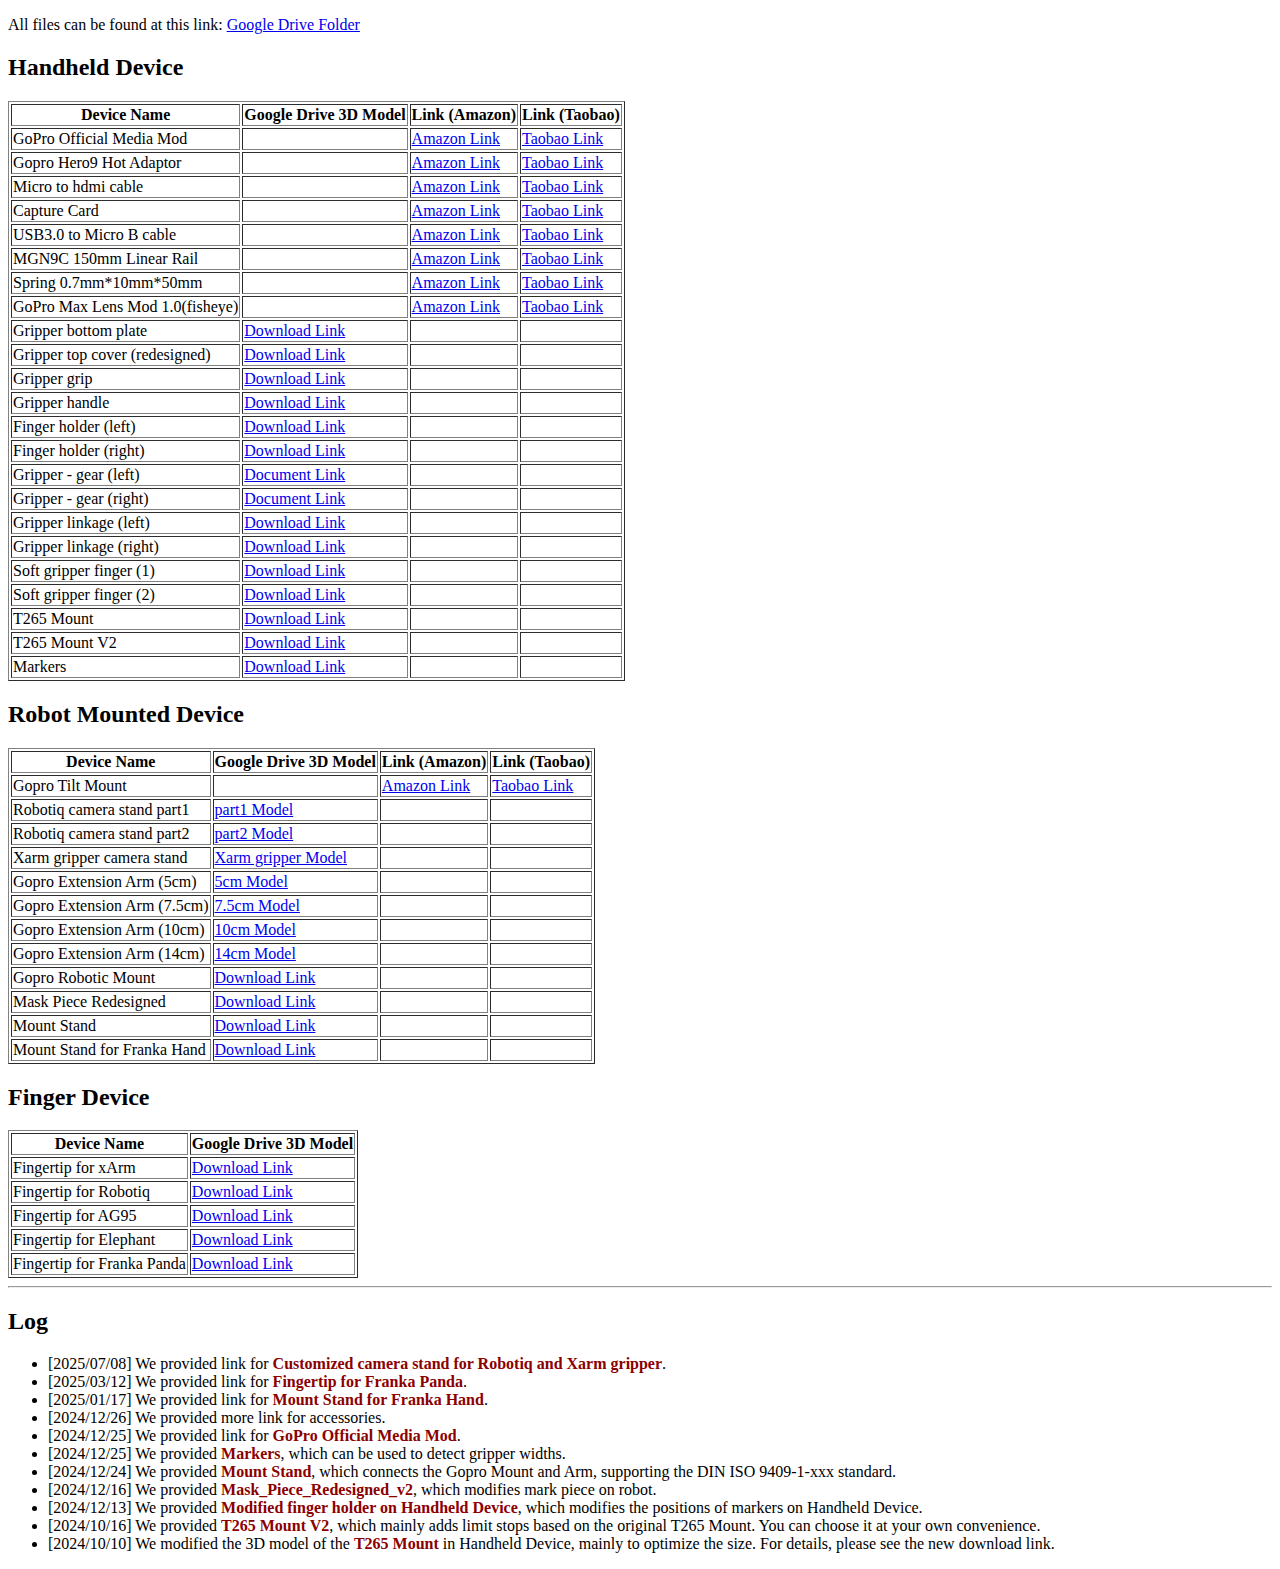
<file: appendix.html>
<!DOCTYPE html>
<html>
<head>
    <title>Device List</title>
    <meta charset="UTF-8">
</head>
<body>

<p>All files can be found at this link: <a href="https://drive.google.com/drive/folders/1puJcQ39atcwAggjXGy1nf1XM8OIV-BBx?usp=drive_link">Google Drive Folder</a></p>

<h2>Handheld Device</h2>
<table border="1">
    <tr>
        <th>Device Name</th>
        <th>Google Drive 3D Model</th>
        <th>Link (Amazon)</th>
        <th>Link (Taobao)</th>
    </tr>
    <tr>
        <td>GoPro Official Media Mod</td>
        <td></td>
        <td><a href="https://www.amazon.sg/GoPro-Official-Media-Modular-ADFMD-001/dp/B08WC6JZ14/ref=sr_1_4?crid=27DWJQBHAABVR&dib=eyJ2IjoiMSJ9.[base64].rWgLssnUeusuVaI5WE5ONaeb63bB7Rdn6QR1rBkm1oE&dib_tag=se&keywords=media%2Bmod%2Bgopro&qid=1735198017&sprefix=media%2Bmod%2Bgopro%2Caps%2C470&sr=8-4&th=1">Amazon Link</a></td>
        <td><a href="https://item.taobao.com/item.htm?abbucket=14&id=617788495597&ns=1&spm=a21n57.1.item.6.2f11523cDUfPUy">Taobao Link</a></td>
    </tr>
    <tr>
        <td>Gopro Hero9 Hot Adaptor</td>
        <td></td>
        <td><a href="https://www.amazon.sg/NICEYRIG-Adapter-Action-Applicable-Monopod/dp/B08ZJ2RCLF">Amazon Link</a></td>
        <td><a href="http://e.tb.cn/h.gHjuuA6qS8e59bg?tk=C1OT38F1iK4">Taobao Link</a></td>
    </tr>
    <tr>
        <td>Micro to hdmi cable</td>
        <td></td>
        <td><a href="https://www.amazon.sg/UGREEN-Adapter-Braided-Support-Compatible/dp/B08P5QSG5M/ref=sr_1_4_sspa?dib=eyJ2IjoiMSJ9.[base64].FsGqZVsgzp7zmeacXaPpSTOWLX8Yiy-w00WvGiUFm38&dib_tag=se&keywords=Micro%2Bto%2Bhdmi%2Bcable&qid=1735199111&sr=8-4-spons&sp_csd=d2lkZ2V0TmFtZT1zcF9hdGY&th=1">Amazon Link</a></td>
        <td><a href="http://e.tb.cn/h.TUXGvuB4v25mOz4?tk=EsDw3CbUKSP">Taobao Link</a></td>
    </tr>
    <tr>
        <td>Capture Card</td>
        <td></td>
        <td><a href="https://www.amazon.sg/Elgato-HD60-1080p60-ultra-low-latency/dp/B09V1KJ3J4/ref=sr_1_9?crid=13DNDH7CEY5XD&dib=eyJ2IjoiMSJ9.[base64].vMIBuAhjXoZcnx9de2_9LFnRlKbL0OJcRR9YXpnlAFk&dib_tag=se&keywords=Capture%2BCard&qid=1735199299&sprefix=capture%2Bcard%2Caps%2C905&sr=8-9&th=1">Amazon Link</a></td>
        <td><a href="http://e.tb.cn/h.gxfjlKYLHl1aNHX?tk=cit43n9NUxj">Taobao Link</a></td>
    </tr>
    <tr>
        <td>USB3.0 to Micro B cable</td>
        <td></td>
        <td><a href="https://www.amazon.sg/UGREEN-Charging-Compatible-Passport-Elements/dp/B00P0C4M3Y/ref=sr_1_3?crid=26QPMMS85KFQJ&dib=eyJ2IjoiMSJ9.[base64].l0TF5erEUzhORkkrOo2FR5ZjbDww25mPXOU_gmhKCUg&dib_tag=se&keywords=USB3.0+to+Micro+B+cable&qid=1735199387&sprefix=capture+card%2Caps%2C1130&sr=8-3">Amazon Link</a></td>
        <td><a href="https://item.taobao.com/item.htm?abbucket=9&id=751933470886&ns=1&pisk=[base64]..&priceTId=2147820e17351995563972652e291d&skuId=5353101526163&spm=a21n57.1.hoverItem.3&utparam=%7B%22aplus_abtest%22%3A%222e74a367bc7863abd945bc40413d52e1%22%7D&xxc=taobaoSearch">Taobao Link</a></td>
    </tr>
    <tr>
        <td>MGN9C 150mm Linear Rail</td>
        <td></td>
        <td><a href="https://www.amazon.com/ReliaBot-Linear-Carriage-Printer-Machine/dp/B09SD9N2Q5/ref=sr_1_5?crid=146KWHXHTOK8M&dib=eyJ2IjoiMSJ9.[base64].i3i7Y9rT1MoOwYCwEcAcp3IWDZtef7OPBn_ttRquGpI&dib_tag=se&keywords=reliabot%2Blinear%2Brail&qid=1705618579&sprefix=reliabot%2Blinear%2Brail%2Caps%2C118&sr=8-5&th=1">Amazon Link</a></td>
        <td><a href="https://item.taobao.com/item.htm?_u=b2p28k7n5f0a&id=570924265589&spm=a1z09.2.0.0.20222e8dyVKeaQ&sku_properties=122276018%3A20213">Taobao Link</a></td>
    </tr>
    <tr>
        <td>Spring 0.7mm*10mm*50mm</td>
        <td></td>
        <td><a href="https://www.amazon.com/gp/product/B09136RL45/ref=ppx_yo_dt_b_search_asin_title?ie=UTF8&th=1">Amazon Link</a></td>
        <td><a href="https://item.taobao.com/item.htm?_u=b2p28k7n4360&id=524072622923&spm=a1z09.2.0.0.20222e8dyVKeaQ">Taobao Link</a></td>
    </tr>
    <tr>
        <td>GoPro Max Lens Mod 1.0(fisheye)</td>
        <td></td>
        <td><a href="https://www.amazon.com/GoPro-Max-Lens-HERO9-Black/dp/B08QCBP1S6/ref=sr_1_1?crid=1OPCVCF8W44EI&dib=eyJ2IjoiMSJ9.[base64].CRFAnrHTWb57QUOT8ofwxUggfZs0F8cCImDBg5Ma5xw&dib_tag=se&keywords=gopro%2Bmax%2Blens%2Bmod&qid=1705619149&sprefix=%2Caps%2C136&sr=8-1&ufe=app_do%3Aamzn1.fos.18ed3cb5-28d5-4975-8bc7-93deae8f9840&th=1">Amazon Link</a></td>
        <td><a href="https://item.taobao.com/item.htm?abbucket=10&id=645032073117&ns=1&pisk=[base64]&priceTId=2150416f17343557644571851e0525&spm=a21n57.1.item.98.74f4523c1T7uZv&utparam=%7B%22aplus_abtest%22%3A%22863942c43d9f23d561c884d74ac17250%22%7D&xxc=taobaoSearch&skuId=5486134998821">Taobao Link</a></td>
    </tr>
    <tr>
        <td>Gripper bottom plate</td>
        <td><a href="https://drive.google.com/file/d/1Pwz9hfXOd-SsjnWbYskusoWeYxeRpVnM/view?usp=drive_link">Download Link</a></td>
        <td></td>
        <td></td>
    </tr>
    <tr>
        <td>Gripper top cover (redesigned)</td>
        <td><a href="https://drive.google.com/file/d/1I3rWegCsKVTpRRqgNHIaHz9mulDgT7bF/view?usp=drive_link">Download Link</a></td>
        <td></td>
        <td></td>
    </tr>
    <tr>
        <td>Gripper grip</td>
        <td><a href="https://drive.google.com/file/d/1jnGtIeonDHH1azMgGanUGKkcWiq1nLMR/view?usp=drive_link">Download Link</a></td>
        <td></td>
        <td></td>
    </tr>
    <tr>
        <td>Gripper handle</td>
        <td><a href="https://drive.google.com/file/d/1ua6Bggxtpg5UFV6PFm_PFeJNQuCfXpYm/view?usp=drive_link">Download Link</a></td>
        <td></td>
        <td></td>
    </tr>
    <tr>
        <td>Finger holder (left)</td>
        <td><a href="https://drive.google.com/file/d/1GQnIX-ifGombWpN5S-1QD77umjGvoXpw/view?usp=drive_link">Download Link</a></td>
        <td></td>
        <td></td>
    </tr>
    <tr>
        <td>Finger holder (right)</td>
        <td><a href="https://drive.google.com/file/d/1m71BhDZcLDbw78LRVuDB1pgnPzn-sPUH/view?usp=drive_link">Download Link</a></td>
        <td></td>
        <td></td>
    </tr>
    <tr>
        <td>Gripper - gear (left)</td>
        <td><a href="https://drive.google.com/file/d/19pkYaAOk_Bvh_wF_Tw2BDhKNJ-Ub82GD/view?usp=drive_link">Document Link</a></td>
        <td></td>
        <td></td>
    </tr>
    <tr>
        <td>Gripper - gear (right)</td>
        <td><a href="https://drive.google.com/file/d/1PRu5BUaI0kTnPuThdFy4KCjGtwwTAOPB/view?usp=drive_link">Document Link</a></td>
        <td></td>
        <td></td>
    </tr>
    <tr>
        <td>Gripper linkage (left)</td>
        <td><a href="https://drive.google.com/file/d/1qKw2cCMWcFLi-hWtbN1qOwUV8XKl2s2F/view?usp=drive_link">Download Link</a></td>
        <td></td>
        <td></td>
    </tr>
    <tr>
        <td>Gripper linkage (right)</td>
        <td><a href="https://drive.google.com/file/d/1_vO6an-GyXLgplN1rEmrh6NO_rI2ZT8o/view?usp=drive_link">Download Link</a></td>
        <td></td>
        <td></td>
    </tr>
    <tr>
        <td>Soft gripper finger (1)</td>
        <td><a href="https://drive.google.com/file/d/1UkdiQg-IKoWLUSfIsyC8R-JAkCDqN0it/view?usp=drive_link">Download Link</a></td>
        <td></td>
        <td></td>
    </tr>
    <tr>
        <td>Soft gripper finger (2)</td>
        <td><a href="https://drive.google.com/file/d/12nBam0ZlLM3t-K5PLpWd5BrZmwcH1TNS/view?usp=drive_link">Download Link</a></td>
        <td></td>
        <td></td>
    </tr>
    <tr>
        <td>T265 Mount</td>
        <td><a href="https://drive.google.com/file/d/1ntXTOxU6KbD48_x4vxvExIkSOd4qAbLM/view?usp=drive_link">Download Link</a></td>
        <td></td>
        <td></td>
    </tr>
    <tr>
        <td>T265 Mount V2</td>
        <td><a href="https://drive.google.com/file/d/1_XOqXdYx--KOUCjkRI4ubGNVTrKC8_7T/view?usp=drive_link">Download Link</a></td>
        <td></td>
        <td></td>
    </tr>
    <tr>
        <td>Markers</td>
        <td><a href="https://drive.google.com/file/d/1mi3dfh_kN559bwykRgol0a7hC730_6wT/view?usp=drive_link">Download Link</a></td>
        <td></td>
        <td></td>
    </tr>
</table>

<h2>Robot Mounted Device</h2>
<table border="1">
    <tr>
        <th>Device Name</th>
        <th>Google Drive 3D Model</th>
        <th>Link (Amazon)</th>
        <th>Link (Taobao)</th>
    </tr>
    <tr>
        <td>Gopro Tilt Mount</td>
        <td></td>
        <td><a href="https://www.amazon.de/Dymoece-Fahrrad-Halterung-Adapter-Fahrradhalterung/dp/B0832BT72B">Amazon Link</a></td>
        <td><a href="http://e.tb.cn/h.gsSL4uJwxbaZXFF?tk=VOiH38FYa1P">Taobao Link</a></td>
    </tr>
    <tr>
        <td>Robotiq camera stand part1</td>
        <td><a href="https://drive.google.com/file/d/1mIAzRuUtqzu8Jln-v_nu4XEnDYLnACwI/view?usp=drive_link">part1 Model</a></td>
        <td></td>
        <td></td>
    </tr>
    <tr>
        <td>Robotiq camera stand part2</td>
        <td><a href="https://drive.google.com/file/d/1XLBq1laHhvplco59v08vDFUqQcNOobSI/view?usp=drive_link">part2 Model</a></td>
        <td></td>
        <td></td>
    </tr>
    <tr>
        <td>Xarm gripper camera stand</td>
        <td><a href="https://drive.google.com/file/d/1Ht1OGKavxJoRJycCzmb1rUSBLBw1aHti/view?usp=drive_link">Xarm gripper Model</a></td>
        <td></td>
        <td></td>
    </tr>
    <tr>
        <td>Gopro Extension Arm (5cm)</td>
        <td><a href="https://drive.google.com/file/d/1qd8NSJZ0yT1hYtwOnDwhKD67eJ0cfZum/view?usp=drive_link">5cm Model</a></td>
        <td></td>
        <td></td>
    </tr>
    <tr>
        <td>Gopro Extension Arm (7.5cm)</td>
        <td><a href="https://drive.google.com/file/d/13zztu83LEFnxhpaOyjcxHhvALQqq8Ed_/view?usp=drive_link">7.5cm Model</a></td>
        <td></td>
        <td></td>
    </tr>
    <tr>
        <td>Gopro Extension Arm (10cm)</td>
        <td><a href="https://drive.google.com/file/d/1wI6R8FaqM-392oURNFQ9R-35nzIcMK1x/view?usp=drive_link">10cm Model</a></td>
        <td></td>
        <td></td>
    </tr>
    <tr>
        <td>Gopro Extension Arm (14cm)</td>
        <td><a href="https://drive.google.com/file/d/1NoN0DAhGYdNz2r8BpMRPjVvOmv3CKWH7/view?usp=drive_link">14cm Model</a></td>
        <td></td>
        <td></td>
    </tr>
    <tr>
        <td>Gopro Robotic Mount</td>
        <td><a href="https://drive.google.com/file/d/1SDFShICiEUmWfPWByn1u2UA0q3cbyQQ1/view?usp=drive_link">Download Link</a></td>
        <td></td>
        <td></td>
    </tr>
    <tr>
        <td>Mask Piece Redesigned</td>
        <td><a href="https://drive.google.com/file/d/1SCk_amIRPkUauyyrPnxis4gDg4GocWVY/view?usp=drive_link">Download Link</a></td>
        <td></td>
        <td></td>
    </tr>
    <tr>
        <td>Mount Stand</td>
        <td><a href="https://drive.google.com/file/d/1voYlhh89BeZIxMt_WDJmlLg9XbeGFRIV/view?usp=drive_link">Download Link</a></td>
        <td></td>
        <td></td>
    </tr>
    <tr>
        <td>Mount Stand for Franka Hand</td>
        <td><a href="https://drive.google.com/file/d/1X_TxonkR0K_15DFkelnR8VDoaSSPWXHi/view?usp=sharing">Download Link</a></td>
        <td></td>
        <td></td>
    </tr>
</table>

<h2>Finger Device</h2>
<table border="1">
    <tr>
        <th>Device Name</th>
        <th>Google Drive 3D Model</th>
    </tr>
    <tr>
        <td>Fingertip for xArm</td>
        <td><a href="https://drive.google.com/file/d/1NXt-ESBZOe8BdaOCwVhYD7ojJgyMmt0x/view?usp=drive_link">Download Link</a></td>
    </tr>
    <tr>
        <td>Fingertip for Robotiq</td>
        <td><a href="https://drive.google.com/file/d/1fttyzunEM_aQzOlATLIF5gbo3oN2KMX8/view?usp=drive_link">Download Link</a></td>
    </tr>
    <tr>
        <td>Fingertip for AG95</td>
        <td><a href="https://drive.google.com/file/d/15JDeMNlOzofGsAnNOFOYh0kc7UtuFqiP/view?usp=drive_link">Download Link</a></td>
    </tr>
    <tr>
        <td>Fingertip for Elephant</td>
        <td><a href="https://drive.google.com/file/d/1zJg9rum1oY8kR2Torll6Mf7Y-ENLQdXh/view?usp=drive_link">Download Link</a></td>
    </tr>
    <tr>
        <td>Fingertip for Franka Panda</td>
        <td><a href="https://drive.google.com/file/d/178Aa-fNxA_lH9YF0JVUvjZxbhKleyBOn/view?usp=sharing">Download Link</a></td>
    </tr>
</table>

<hr>

<h2>Log</h2>
<ul>
    <li>[2025/07/08] We provided link for <span style="font-weight:bold; color:#8B0000;">Customized camera stand for Robotiq and Xarm gripper</span>.</li>
    <li>[2025/03/12] We provided link for <span style="font-weight:bold; color:#8B0000;">Fingertip for Franka Panda</span>.</li>
    <li>[2025/01/17] We provided link for <span style="font-weight:bold; color:#8B0000;">Mount Stand for Franka Hand</span>.</li>
    <li>[2024/12/26] We provided more link for accessories.</li>
    <li>[2024/12/25] We provided link for <span style="font-weight:bold; color:#8B0000;">GoPro Official Media Mod</span>.</li>
    <li>[2024/12/25] We provided <span style="font-weight:bold; color:#8B0000;">Markers</span>, which can be used to detect gripper widths.</li>
    <li>[2024/12/24] We provided <span style="font-weight:bold; color:#8B0000;">Mount Stand</span>, which connects the Gopro Mount and Arm, supporting the DIN ISO 9409-1-xxx standard.</li>
    <li>[2024/12/16] We provided <span style="font-weight:bold; color:#8B0000;">Mask_Piece_Redesigned_v2</span>, which modifies mark piece on robot.</li>
    <li>[2024/12/13] We provided <span style="font-weight:bold; color:#8B0000;">Modified finger holder on Handheld Device</span>, which modifies the positions of markers on Handheld Device.</li>
    <li>[2024/10/16] We provided <span style="font-weight:bold; color:#8B0000;">T265 Mount V2</span>, which mainly adds limit stops based on the original T265 Mount. You can choose it at your own convenience.</li>
    <li>[2024/10/10] We modified the 3D model of the <span style="font-weight:bold; color:#8B0000;">T265 Mount</span> in Handheld Device, mainly to optimize the size. For details, please see the new download link. </li>
</ul>

</body>
</html>
</file>
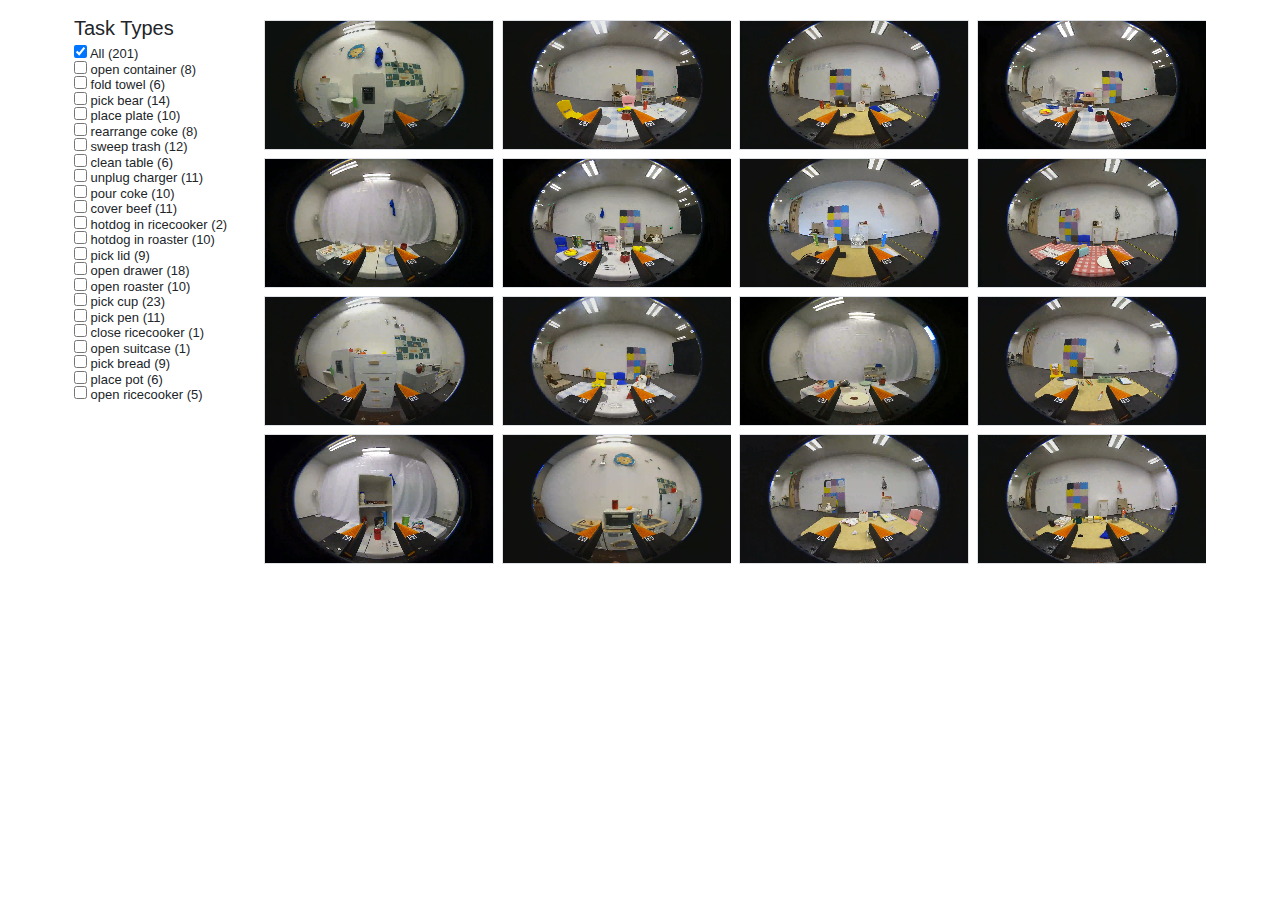
<file: visualizer.html>
<!DOCTYPE html>
<html lang="en">

<head>
  <meta charset="UTF-8">
  <meta name="viewport" content="width=device-width, initial-scale=1.0">
  <title>FastUMI Dataset Visualizer</title>
  <link rel="stylesheet" href="https://stackpath.bootstrapcdn.com/bootstrap/4.3.1/css/bootstrap.min.css">
  <style>
    #page-overlay {
      position: fixed;
      top: 0;
      left: 0;
      width: 100%;
      height: 100%;
      background-color: rgba(0, 0, 0, 0.5);
      /* Semi-transparent black */
      z-index: 9999;
      /* Ensure it's on top */
    }

    .checkbox-container {
      font-size: small;
      margin-bottom: -0.75rem;
    }

    @media (min-width: 768px) {
      #video-grid {
        overflow-y: scroll;
        /* Always show the vertical scrollbar */
        max-height: 90vh;
      }
    }

    .video-overlay {
      position: absolute;
      top: 0;
      left: 0;
      width: 100%;
      height: 100%;
      background-color: rgba(0, 0, 0, 0.65);
      opacity: 0;
      transition: opacity 0.3s ease;
      color: white;
      /* White text */
      display: flex;
      justify-content: center;
      text-align: center;
      align-items: center;
      font-size: 0.75rem;
    }

    .video-overlay:hover {
      opacity: 1;
    }
  </style>
</head>

<body>
  <div id="page-overlay"></div>

  <div class="container mt-3">
    <div class="row">
      <!-- <h1 class="d-md-block d-none">FastUMI Dataset Visualizer</h1>
      <h3 class="d-block d-md-none">FastUMI Dataset Visualizer</h3> -->
    </div>

    <div class="row">
      <div class="col-md-2 px-1 col-12">       

        <div class="mb-2" id="task-checkbox-group">
          <h5 class="mb-1">Task Types</h5>

          <div class="checkbox-container">
            <label for="task-all-checkbox">
              <input type="checkbox" id="task-all-checkbox" checked>
              All (<span id="task-all-count">0</span>)
            </label>
          </div>

          <div class="checkbox-container">
            <label for="task-1">
              <input type="checkbox" class="task-checkbox" id="task-1">
              open container (<span id="task-1-count">0</span>)
            </label>
          </div>

          <div class="checkbox-container">
            <label for="task-2">
              <input type="checkbox" class="task-checkbox" id="task-2">
              fold towel (<span id="task-2-count">0</span>)
            </label>
          </div>

          <div class="checkbox-container">
            <label for="task-3">
              <input type="checkbox" class="task-checkbox" id="task-3">
              pick bear (<span id="task-3-count">0</span>)
            </label>
          </div>

          <div class="checkbox-container">
            <label for="task-4">
              <input type="checkbox" class="task-checkbox" id="task-4">
              place plate (<span id="task-4-count">0</span>)
            </label>
          </div>

          <div class="checkbox-container">
            <label for="task-5">
              <input type="checkbox" class="task-checkbox" id="task-5">
              rearrange coke (<span id="task-5-count">0</span>)
            </label>
          </div>

          <div class="checkbox-container">
            <label for="task-6">
              <input type="checkbox" class="task-checkbox" id="task-6">
              sweep trash (<span id="task-6-count">0</span>)
            </label>
          </div>

          <div class="checkbox-container">
            <label for="task-7">
              <input type="checkbox" class="task-checkbox" id="task-7">
              clean table (<span id="task-7-count">0</span>)
            </label>
          </div>

          <div class="checkbox-container">
            <label for="task-8">
              <input type="checkbox" class="task-checkbox" id="task-8">
              unplug charger (<span id="task-8-count">0</span>)
            </label>
          </div>

          <div class="checkbox-container">
            <label for="task-9">
              <input type="checkbox" class="task-checkbox" id="task-9">
              pour coke (<span id="task-9-count">0</span>)
            </label>
          </div>

          <div class="checkbox-container">
            <label for="task-10">
              <input type="checkbox" class="task-checkbox" id="task-10">
              cover beef (<span id="task-10-count">0</span>)
            </label>
          </div>

          <div class="checkbox-container">
            <label for="task-11">
              <input type="checkbox" class="task-checkbox" id="task-11">
              hotdog in ricecooker (<span id="task-11-count">0</span>)
            </label>
          </div>

          <div class="checkbox-container">
            <label for="task-12">
              <input type="checkbox" class="task-checkbox" id="task-12">
              hotdog in roaster (<span id="task-12-count">0</span>)
            </label>
          </div>

          <div class="checkbox-container">
            <label for="task-13">
              <input type="checkbox" class="task-checkbox" id="task-13">
              pick lid (<span id="task-13-count">0</span>)
            </label>
          </div>

          <div class="checkbox-container">
            <label for="task-14">
              <input type="checkbox" class="task-checkbox" id="task-14">
              open drawer (<span id="task-14-count">0</span>)
            </label>
          </div>

          <div class="checkbox-container">
            <label for="task-15">
              <input type="checkbox" class="task-checkbox" id="task-15">
              open roaster (<span id="task-15-count">0</span>)
            </label>
          </div>

          <div class="checkbox-container">
            <label for="task-16">
              <input type="checkbox" class="task-checkbox" id="task-16">
              pick cup (<span id="task-16-count">0</span>)
            </label>
          </div>

          <div class="checkbox-container">
            <label for="task-17">
              <input type="checkbox" class="task-checkbox" id="task-17">
              pick pen (<span id="task-17-count">0</span>)
            </label>
          </div>

          <div class="checkbox-container">
            <label for="task-18">
              <input type="checkbox" class="task-checkbox" id="task-18">
              close ricecooker (<span id="task-18-count">0</span>)
            </label>
          </div>

          <div class="checkbox-container">
            <label for="task-19">
              <input type="checkbox" class="task-checkbox" id="task-19">
              open suitcase (<span id="task-19-count">0</span>)
            </label>
          </div>

          <div class="checkbox-container">
            <label for="task-20">
              <input type="checkbox" class="task-checkbox" id="task-20">
              pick bread (<span id="task-20-count">0</span>)
            </label>
          </div>

          <div class="checkbox-container">
            <label for="task-21">
              <input type="checkbox" class="task-checkbox" id="task-21">
              place pot (<span id="task-21-count">0</span>)
            </label>
          </div>

          <div class="checkbox-container">
            <label for="task-22">
              <input type="checkbox" class="task-checkbox" id="task-22">
              open ricecooker (<span id="task-22-count">0</span>)
            </label>
          </div>
        </div>

      </div>

      <div class="col" id="video-grid">
        <div class="row">
          <div class="col-md-3 p-1 d-flex">
            <video class="border" autoplay loop muted playsinline width="100%" type="video/mp4"></video>
            <div class="video-overlay p-3"><span></span></div>
          </div>

          <div class="col-md-3 p-1 d-flex">
            <video class="border" autoplay loop muted playsinline width="100%" type="video/mp4"></video>
            <div class="video-overlay p-3"><span></span></div>
          </div>

          <div class="col-md-3 p-1 d-flex">
            <video class="border" autoplay loop muted playsinline width="100%" type="video/mp4"></video>
            <div class="video-overlay p-3"><span></span></div>
          </div>

          <div class="col-md-3 p-1 d-flex">
            <video class="border" autoplay loop muted playsinline width="100%" type="video/mp4"></video>
            <div class="video-overlay p-3"><span></span></div>
          </div>

          <div class="col-md-3 p-1 d-flex">
            <video class="border" autoplay loop muted playsinline width="100%" type="video/mp4"></video>
            <div class="video-overlay p-3"><span></span></div>
          </div>

          <div class="col-md-3 p-1 d-flex">
            <video class="border" autoplay loop muted playsinline width="100%" type="video/mp4"></video>
            <div class="video-overlay p-3"><span></span></div>
          </div>

          <div class="col-md-3 p-1 d-flex">
            <video class="border" autoplay loop muted playsinline width="100%" type="video/mp4"></video>
            <div class="video-overlay p-3"><span></span></div>
          </div>

          <div class="col-md-3 p-1 d-flex">
            <video class="border" autoplay loop muted playsinline width="100%" type="video/mp4"></video>
            <div class="video-overlay p-3"><span></span></div>
          </div>

          <div class="col-md-3 p-1 d-flex">
            <video class="border" autoplay loop muted playsinline width="100%" type="video/mp4"></video>
            <div class="video-overlay p-3"><span></span></div>
          </div>

          <div class="col-md-3 p-1 d-flex">
            <video class="border" autoplay loop muted playsinline width="100%" type="video/mp4"></video>
            <div class="video-overlay p-3"><span></span></div>
          </div>

          <div class="col-md-3 p-1 d-flex">
            <video class="border" autoplay loop muted playsinline width="100%" type="video/mp4"></video>
            <div class="video-overlay p-3"><span></span></div>
          </div>

          <div class="col-md-3 p-1 d-flex">
            <video class="border" autoplay loop muted playsinline width="100%" type="video/mp4"></video>
            <div class="video-overlay p-3"><span></span></div>
          </div>

          <div class="col-md-3 p-1 d-flex">
            <video class="border" autoplay loop muted playsinline width="100%" type="video/mp4"></video>
            <div class="video-overlay p-3"><span></span></div>
          </div>

          <div class="col-md-3 p-1 d-flex">
            <video class="border" autoplay loop muted playsinline width="100%" type="video/mp4"></video>
            <div class="video-overlay p-3"><span></span></div>
          </div>

          <div class="col-md-3 p-1 d-flex">
            <video class="border" autoplay loop muted playsinline width="100%" type="video/mp4"></video>
            <div class="video-overlay p-3"><span></span></div>
          </div>

          <div class="col-md-3 p-1 d-flex">
            <video class="border" autoplay loop muted playsinline width="100%" type="video/mp4"></video>
            <div class="video-overlay p-3"><span></span></div>
          </div>
        </div>
      </div>
    </div>
  </div>

  <script>
    // Video metadata
    const videos = [
    JSON.parse('{"src": "videos/dataset/pour_coke/compressed_temp_video_16.mp4", "task_id": "task-9"}'),
    JSON.parse('{"src": "videos/dataset/pour_coke/compressed_temp_video_6.mp4", "task_id": "task-9"}'),
    JSON.parse('{"src": "videos/dataset/pour_coke/compressed_temp_video_44.mp4", "task_id": "task-9"}'),
    JSON.parse('{"src": "videos/dataset/pour_coke/compressed_temp_video_10.mp4", "task_id": "task-9"}'),
    JSON.parse('{"src": "videos/dataset/pour_coke/compressed_temp_video_35.mp4", "task_id": "task-9"}'),
    JSON.parse('{"src": "videos/dataset/pour_coke/compressed_temp_video_17.mp4", "task_id": "task-9"}'),
    JSON.parse('{"src": "videos/dataset/pour_coke/compressed_temp_video_27.mp4", "task_id": "task-9"}'),
    JSON.parse('{"src": "videos/dataset/pour_coke/compressed_temp_video_34.mp4", "task_id": "task-9"}'),
    JSON.parse('{"src": "videos/dataset/pour_coke/compressed_temp_video_39.mp4", "task_id": "task-9"}'),
    JSON.parse('{"src": "videos/dataset/pour_coke/compressed_temp_video_42.mp4", "task_id": "task-9"}'),
    JSON.parse('{"src": "videos/dataset/place_plate/compressed_temp_video_24.mp4", "task_id": "task-4"}'),
    JSON.parse('{"src": "videos/dataset/place_plate/compressed_temp_video_31.mp4", "task_id": "task-4"}'),
    JSON.parse('{"src": "videos/dataset/place_plate/compressed_temp_video_45.mp4", "task_id": "task-4"}'),
    JSON.parse('{"src": "videos/dataset/place_plate/compressed_temp_video_6.mp4", "task_id": "task-4"}'),
    JSON.parse('{"src": "videos/dataset/place_plate/compressed_temp_video_25.mp4", "task_id": "task-4"}'),
    JSON.parse('{"src": "videos/dataset/place_plate/compressed_temp_video_18.mp4", "task_id": "task-4"}'),
    JSON.parse('{"src": "videos/dataset/place_plate/compressed_temp_video_41.mp4", "task_id": "task-4"}'),
    JSON.parse('{"src": "videos/dataset/place_plate/compressed_temp_video_17.mp4", "task_id": "task-4"}'),
    JSON.parse('{"src": "videos/dataset/place_plate/compressed_temp_video_48.mp4", "task_id": "task-4"}'),
    JSON.parse('{"src": "videos/dataset/place_plate/compressed_temp_video_8.mp4", "task_id": "task-4"}'),
    JSON.parse('{"src": "videos/dataset/close_ricecooker/compressed_temp_video_0.mp4", "task_id": "task-18"}'),
    JSON.parse('{"src": "videos/dataset/pick_bread/compressed_temp_video_45.mp4", "task_id": "task-20"}'),
    JSON.parse('{"src": "videos/dataset/pick_bread/compressed_temp_video_6.mp4", "task_id": "task-20"}'),
    JSON.parse('{"src": "videos/dataset/pick_bread/compressed_temp_video_44.mp4", "task_id": "task-20"}'),
    JSON.parse('{"src": "videos/dataset/pick_bread/compressed_temp_video_43.mp4", "task_id": "task-20"}'),
    JSON.parse('{"src": "videos/dataset/pick_bread/compressed_temp_video_47.mp4", "task_id": "task-20"}'),
    JSON.parse('{"src": "videos/dataset/pick_bread/compressed_temp_video_48.mp4", "task_id": "task-20"}'),
    JSON.parse('{"src": "videos/dataset/pick_bread/compressed_temp_video_49.mp4", "task_id": "task-20"}'),
    JSON.parse('{"src": "videos/dataset/pick_bread/compressed_temp_video_2.mp4", "task_id": "task-20"}'),
    JSON.parse('{"src": "videos/dataset/pick_bread/compressed_temp_video_42.mp4", "task_id": "task-20"}'),
    JSON.parse('{"src": "videos/dataset/pick_pen/compressed_temp_video_10.mp4", "task_id": "task-17"}'),
    JSON.parse('{"src": "videos/dataset/pick_pen/compressed_temp_video_37.mp4", "task_id": "task-17"}'),
    JSON.parse('{"src": "videos/dataset/pick_pen/compressed_temp_video_7.mp4", "task_id": "task-17"}'),
    JSON.parse('{"src": "videos/dataset/pick_pen/compressed_temp_video_48.mp4", "task_id": "task-17"}'),
    JSON.parse('{"src": "videos/dataset/pick_pen/compressed_temp_video_46.mp4", "task_id": "task-17"}'),
    JSON.parse('{"src": "videos/dataset/pick_pen/compressed_temp_video_34.mp4", "task_id": "task-17"}'),
    JSON.parse('{"src": "videos/dataset/pick_pen/compressed_temp_video_49.mp4", "task_id": "task-17"}'),
    JSON.parse('{"src": "videos/dataset/pick_pen/compressed_temp_video_8.mp4", "task_id": "task-17"}'),
    JSON.parse('{"src": "videos/dataset/pick_pen/compressed_temp_video_40.mp4", "task_id": "task-17"}'),
    JSON.parse('{"src": "videos/dataset/pick_pen/compressed_temp_video_39.mp4", "task_id": "task-17"}'),
    JSON.parse('{"src": "videos/dataset/pick_pen/compressed_temp_video_42.mp4", "task_id": "task-17"}'),
    JSON.parse('{"src": "videos/dataset/unplug_charger/compressed_temp_video_1.mp4", "task_id": "task-8"}'),
    JSON.parse('{"src": "videos/dataset/unplug_charger/compressed_temp_video_5.mp4", "task_id": "task-8"}'),
    JSON.parse('{"src": "videos/dataset/unplug_charger/compressed_temp_video_4.mp4", "task_id": "task-8"}'),
    JSON.parse('{"src": "videos/dataset/unplug_charger/compressed_temp_video_6.mp4", "task_id": "task-8"}'),
    JSON.parse('{"src": "videos/dataset/unplug_charger/compressed_temp_video_3.mp4", "task_id": "task-8"}'),
    JSON.parse('{"src": "videos/dataset/unplug_charger/compressed_temp_video_9.mp4", "task_id": "task-8"}'),
    JSON.parse('{"src": "videos/dataset/unplug_charger/compressed_temp_video_10.mp4", "task_id": "task-8"}'),
    JSON.parse('{"src": "videos/dataset/unplug_charger/compressed_temp_video_0.mp4", "task_id": "task-8"}'),
    JSON.parse('{"src": "videos/dataset/unplug_charger/compressed_temp_video_7.mp4", "task_id": "task-8"}'),
    JSON.parse('{"src": "videos/dataset/unplug_charger/compressed_temp_video_8.mp4", "task_id": "task-8"}'),
    JSON.parse('{"src": "videos/dataset/unplug_charger/compressed_temp_video_2.mp4", "task_id": "task-8"}'),
    JSON.parse('{"src": "videos/dataset/pick_bear/compressed_temp_video_5.mp4", "task_id": "task-3"}'),
    JSON.parse('{"src": "videos/dataset/pick_bear/compressed_temp_video_16.mp4", "task_id": "task-3"}'),
    JSON.parse('{"src": "videos/dataset/pick_bear/compressed_temp_video_9.mp4", "task_id": "task-3"}'),
    JSON.parse('{"src": "videos/dataset/pick_bear/compressed_temp_video_41.mp4", "task_id": "task-3"}'),
    JSON.parse('{"src": "videos/dataset/pick_bear/compressed_temp_video_26.mp4", "task_id": "task-3"}'),
    JSON.parse('{"src": "videos/dataset/pick_bear/compressed_temp_video_43.mp4", "task_id": "task-3"}'),
    JSON.parse('{"src": "videos/dataset/pick_bear/compressed_temp_video_17.mp4", "task_id": "task-3"}'),
    JSON.parse('{"src": "videos/dataset/pick_bear/compressed_temp_video_48.mp4", "task_id": "task-3"}'),
    JSON.parse('{"src": "videos/dataset/pick_bear/compressed_temp_video_34.mp4", "task_id": "task-3"}'),
    JSON.parse('{"src": "videos/dataset/pick_bear/compressed_temp_video_49.mp4", "task_id": "task-3"}'),
    JSON.parse('{"src": "videos/dataset/pick_bear/compressed_temp_video_20.mp4", "task_id": "task-3"}'),
    JSON.parse('{"src": "videos/dataset/pick_bear/compressed_temp_video_40.mp4", "task_id": "task-3"}'),
    JSON.parse('{"src": "videos/dataset/pick_bear/compressed_temp_video_36.mp4", "task_id": "task-3"}'),
    JSON.parse('{"src": "videos/dataset/pick_bear/compressed_temp_video_42.mp4", "task_id": "task-3"}'),
    JSON.parse('{"src": "videos/dataset/sweep_trash/compressed_temp_video_41.mp4", "task_id": "task-6"}'),
    JSON.parse('{"src": "videos/dataset/sweep_trash/compressed_temp_video_0.mp4", "task_id": "task-6"}'),
    JSON.parse('{"src": "videos/dataset/sweep_trash/compressed_temp_video_7.mp4", "task_id": "task-6"}'),
    JSON.parse('{"src": "videos/dataset/sweep_trash/compressed_temp_video_47.mp4", "task_id": "task-6"}'),
    JSON.parse('{"src": "videos/dataset/sweep_trash/compressed_temp_video_48.mp4", "task_id": "task-6"}'),
    JSON.parse('{"src": "videos/dataset/sweep_trash/compressed_temp_video_46.mp4", "task_id": "task-6"}'),
    JSON.parse('{"src": "videos/dataset/sweep_trash/compressed_temp_video_49.mp4", "task_id": "task-6"}'),
    JSON.parse('{"src": "videos/dataset/sweep_trash/compressed_temp_video_32.mp4", "task_id": "task-6"}'),
    JSON.parse('{"src": "videos/dataset/sweep_trash/compressed_temp_video_40.mp4", "task_id": "task-6"}'),
    JSON.parse('{"src": "videos/dataset/sweep_trash/compressed_temp_video_36.mp4", "task_id": "task-6"}'),
    JSON.parse('{"src": "videos/dataset/sweep_trash/compressed_temp_video_33.mp4", "task_id": "task-6"}'),
    JSON.parse('{"src": "videos/dataset/sweep_trash/compressed_temp_video_42.mp4", "task_id": "task-6"}'),
    JSON.parse('{"src": "videos/dataset/fold_towel/compressed_temp_video_0.mp4", "task_id": "task-2"}'),
    JSON.parse('{"src": "videos/dataset/fold_towel/compressed_temp_video_47.mp4", "task_id": "task-2"}'),
    JSON.parse('{"src": "videos/dataset/fold_towel/compressed_temp_video_48.mp4", "task_id": "task-2"}'),
    JSON.parse('{"src": "videos/dataset/fold_towel/compressed_temp_video_34.mp4", "task_id": "task-2"}'),
    JSON.parse('{"src": "videos/dataset/fold_towel/compressed_temp_video_49.mp4", "task_id": "task-2"}'),
    JSON.parse('{"src": "videos/dataset/fold_towel/compressed_temp_video_33.mp4", "task_id": "task-2"}'),
    JSON.parse('{"src": "videos/dataset/hotdog_in_ricecooker/compressed_temp_video_41.mp4", "task_id": "task-11"}'),
    JSON.parse('{"src": "videos/dataset/hotdog_in_ricecooker/compressed_temp_video_21.mp4", "task_id": "task-11"}'),
    JSON.parse('{"src": "videos/dataset/open_drawer/compressed_temp_video_1.mp4", "task_id": "task-14"}'),
    JSON.parse('{"src": "videos/dataset/open_drawer/compressed_temp_video_15.mp4", "task_id": "task-14"}'),
    JSON.parse('{"src": "videos/dataset/open_drawer/compressed_temp_video_5.mp4", "task_id": "task-14"}'),
    JSON.parse('{"src": "videos/dataset/open_drawer/compressed_temp_video_14.mp4", "task_id": "task-14"}'),
    JSON.parse('{"src": "videos/dataset/open_drawer/compressed_temp_video_11.mp4", "task_id": "task-14"}'),
    JSON.parse('{"src": "videos/dataset/open_drawer/compressed_temp_video_16.mp4", "task_id": "task-14"}'),
    JSON.parse('{"src": "videos/dataset/open_drawer/compressed_temp_video_4.mp4", "task_id": "task-14"}'),
    JSON.parse('{"src": "videos/dataset/open_drawer/compressed_temp_video_6.mp4", "task_id": "task-14"}'),
    JSON.parse('{"src": "videos/dataset/open_drawer/compressed_temp_video_3.mp4", "task_id": "task-14"}'),
    JSON.parse('{"src": "videos/dataset/open_drawer/compressed_temp_video_9.mp4", "task_id": "task-14"}'),
    JSON.parse('{"src": "videos/dataset/open_drawer/compressed_temp_video_10.mp4", "task_id": "task-14"}'),
    JSON.parse('{"src": "videos/dataset/open_drawer/compressed_temp_video_0.mp4", "task_id": "task-14"}'),
    JSON.parse('{"src": "videos/dataset/open_drawer/compressed_temp_video_13.mp4", "task_id": "task-14"}'),
    JSON.parse('{"src": "videos/dataset/open_drawer/compressed_temp_video_7.mp4", "task_id": "task-14"}'),
    JSON.parse('{"src": "videos/dataset/open_drawer/compressed_temp_video_17.mp4", "task_id": "task-14"}'),
    JSON.parse('{"src": "videos/dataset/open_drawer/compressed_temp_video_8.mp4", "task_id": "task-14"}'),
    JSON.parse('{"src": "videos/dataset/open_drawer/compressed_temp_video_2.mp4", "task_id": "task-14"}'),
    JSON.parse('{"src": "videos/dataset/open_drawer/compressed_temp_video_12.mp4", "task_id": "task-14"}'),
    JSON.parse('{"src": "videos/dataset/open_container/compressed_temp_video_1.mp4", "task_id": "task-1"}'),
    JSON.parse('{"src": "videos/dataset/open_container/compressed_temp_video_5.mp4", "task_id": "task-1"}'),
    JSON.parse('{"src": "videos/dataset/open_container/compressed_temp_video_4.mp4", "task_id": "task-1"}'),
    JSON.parse('{"src": "videos/dataset/open_container/compressed_temp_video_6.mp4", "task_id": "task-1"}'),
    JSON.parse('{"src": "videos/dataset/open_container/compressed_temp_video_3.mp4", "task_id": "task-1"}'),
    JSON.parse('{"src": "videos/dataset/open_container/compressed_temp_video_0.mp4", "task_id": "task-1"}'),
    JSON.parse('{"src": "videos/dataset/open_container/compressed_temp_video_7.mp4", "task_id": "task-1"}'),
    JSON.parse('{"src": "videos/dataset/open_container/compressed_temp_video_2.mp4", "task_id": "task-1"}'),
    JSON.parse('{"src": "videos/dataset/hotdog_in_roaster/compressed_temp_video_1.mp4", "task_id": "task-12"}'),
    JSON.parse('{"src": "videos/dataset/hotdog_in_roaster/compressed_temp_video_5.mp4", "task_id": "task-12"}'),
    JSON.parse('{"src": "videos/dataset/hotdog_in_roaster/compressed_temp_video_4.mp4", "task_id": "task-12"}'),
    JSON.parse('{"src": "videos/dataset/hotdog_in_roaster/compressed_temp_video_6.mp4", "task_id": "task-12"}'),
    JSON.parse('{"src": "videos/dataset/hotdog_in_roaster/compressed_temp_video_3.mp4", "task_id": "task-12"}'),
    JSON.parse('{"src": "videos/dataset/hotdog_in_roaster/compressed_temp_video_9.mp4", "task_id": "task-12"}'),
    JSON.parse('{"src": "videos/dataset/hotdog_in_roaster/compressed_temp_video_0.mp4", "task_id": "task-12"}'),
    JSON.parse('{"src": "videos/dataset/hotdog_in_roaster/compressed_temp_video_7.mp4", "task_id": "task-12"}'),
    JSON.parse('{"src": "videos/dataset/hotdog_in_roaster/compressed_temp_video_8.mp4", "task_id": "task-12"}'),
    JSON.parse('{"src": "videos/dataset/hotdog_in_roaster/compressed_temp_video_2.mp4", "task_id": "task-12"}'),
    JSON.parse('{"src": "videos/dataset/place_pot/compressed_temp_video_1.mp4", "task_id": "task-21"}'),
    JSON.parse('{"src": "videos/dataset/place_pot/compressed_temp_video_5.mp4", "task_id": "task-21"}'),
    JSON.parse('{"src": "videos/dataset/place_pot/compressed_temp_video_4.mp4", "task_id": "task-21"}'),
    JSON.parse('{"src": "videos/dataset/place_pot/compressed_temp_video_3.mp4", "task_id": "task-21"}'),
    JSON.parse('{"src": "videos/dataset/place_pot/compressed_temp_video_0.mp4", "task_id": "task-21"}'),
    JSON.parse('{"src": "videos/dataset/place_pot/compressed_temp_video_2.mp4", "task_id": "task-21"}'),
    JSON.parse('{"src": "videos/dataset/rearrange_coke/compressed_temp_video_14.mp4", "task_id": "task-5"}'),
    JSON.parse('{"src": "videos/dataset/rearrange_coke/compressed_temp_video_28.mp4", "task_id": "task-5"}'),
    JSON.parse('{"src": "videos/dataset/rearrange_coke/compressed_temp_video_47.mp4", "task_id": "task-5"}'),
    JSON.parse('{"src": "videos/dataset/rearrange_coke/compressed_temp_video_34.mp4", "task_id": "task-5"}'),
    JSON.parse('{"src": "videos/dataset/rearrange_coke/compressed_temp_video_20.mp4", "task_id": "task-5"}'),
    JSON.parse('{"src": "videos/dataset/rearrange_coke/compressed_temp_video_21.mp4", "task_id": "task-5"}'),
    JSON.parse('{"src": "videos/dataset/rearrange_coke/compressed_temp_video_30.mp4", "task_id": "task-5"}'),
    JSON.parse('{"src": "videos/dataset/rearrange_coke/compressed_temp_video_42.mp4", "task_id": "task-5"}'),
    JSON.parse('{"src": "videos/dataset/cover_beef/compressed_temp_video_24.mp4", "task_id": "task-10"}'),
    JSON.parse('{"src": "videos/dataset/cover_beef/compressed_temp_video_16.mp4", "task_id": "task-10"}'),
    JSON.parse('{"src": "videos/dataset/cover_beef/compressed_temp_video_31.mp4", "task_id": "task-10"}'),
    JSON.parse('{"src": "videos/dataset/cover_beef/compressed_temp_video_3.mp4", "task_id": "task-10"}'),
    JSON.parse('{"src": "videos/dataset/cover_beef/compressed_temp_video_28.mp4", "task_id": "task-10"}'),
    JSON.parse('{"src": "videos/dataset/cover_beef/compressed_temp_video_9.mp4", "task_id": "task-10"}'),
    JSON.parse('{"src": "videos/dataset/cover_beef/compressed_temp_video_10.mp4", "task_id": "task-10"}'),
    JSON.parse('{"src": "videos/dataset/cover_beef/compressed_temp_video_35.mp4", "task_id": "task-10"}'),
    JSON.parse('{"src": "videos/dataset/cover_beef/compressed_temp_video_21.mp4", "task_id": "task-10"}'),
    JSON.parse('{"src": "videos/dataset/cover_beef/compressed_temp_video_40.mp4", "task_id": "task-10"}'),
    JSON.parse('{"src": "videos/dataset/cover_beef/compressed_temp_video_36.mp4", "task_id": "task-10"}'),
    JSON.parse('{"src": "videos/dataset/open_ricecooker/compressed_temp_video_1.mp4", "task_id": "task-22"}'),
    JSON.parse('{"src": "videos/dataset/open_ricecooker/compressed_temp_video_4.mp4", "task_id": "task-22"}'),
    JSON.parse('{"src": "videos/dataset/open_ricecooker/compressed_temp_video_3.mp4", "task_id": "task-22"}'),
    JSON.parse('{"src": "videos/dataset/open_ricecooker/compressed_temp_video_0.mp4", "task_id": "task-22"}'),
    JSON.parse('{"src": "videos/dataset/open_ricecooker/compressed_temp_video_2.mp4", "task_id": "task-22"}'),
    JSON.parse('{"src": "videos/dataset/pick_cup/compressed_temp_video_1.mp4", "task_id": "task-16"}'),
    JSON.parse('{"src": "videos/dataset/pick_cup/compressed_temp_video_15.mp4", "task_id": "task-16"}'),
    JSON.parse('{"src": "videos/dataset/pick_cup/compressed_temp_video_5.mp4", "task_id": "task-16"}'),
    JSON.parse('{"src": "videos/dataset/pick_cup/compressed_temp_video_14.mp4", "task_id": "task-16"}'),
    JSON.parse('{"src": "videos/dataset/pick_cup/compressed_temp_video_19.mp4", "task_id": "task-16"}'),
    JSON.parse('{"src": "videos/dataset/pick_cup/compressed_temp_video_11.mp4", "task_id": "task-16"}'),
    JSON.parse('{"src": "videos/dataset/pick_cup/compressed_temp_video_24.mp4", "task_id": "task-16"}'),
    JSON.parse('{"src": "videos/dataset/pick_cup/compressed_temp_video_16.mp4", "task_id": "task-16"}'),
    JSON.parse('{"src": "videos/dataset/pick_cup/compressed_temp_video_6.mp4", "task_id": "task-16"}'),
    JSON.parse('{"src": "videos/dataset/pick_cup/compressed_temp_video_3.mp4", "task_id": "task-16"}'),
    JSON.parse('{"src": "videos/dataset/pick_cup/compressed_temp_video_18.mp4", "task_id": "task-16"}'),
    JSON.parse('{"src": "videos/dataset/pick_cup/compressed_temp_video_22.mp4", "task_id": "task-16"}'),
    JSON.parse('{"src": "videos/dataset/pick_cup/compressed_temp_video_23.mp4", "task_id": "task-16"}'),
    JSON.parse('{"src": "videos/dataset/pick_cup/compressed_temp_video_9.mp4", "task_id": "task-16"}'),
    JSON.parse('{"src": "videos/dataset/pick_cup/compressed_temp_video_10.mp4", "task_id": "task-16"}'),
    JSON.parse('{"src": "videos/dataset/pick_cup/compressed_temp_video_0.mp4", "task_id": "task-16"}'),
    JSON.parse('{"src": "videos/dataset/pick_cup/compressed_temp_video_13.mp4", "task_id": "task-16"}'),
    JSON.parse('{"src": "videos/dataset/pick_cup/compressed_temp_video_7.mp4", "task_id": "task-16"}'),
    JSON.parse('{"src": "videos/dataset/pick_cup/compressed_temp_video_17.mp4", "task_id": "task-16"}'),
    JSON.parse('{"src": "videos/dataset/pick_cup/compressed_temp_video_20.mp4", "task_id": "task-16"}'),
    JSON.parse('{"src": "videos/dataset/pick_cup/compressed_temp_video_21.mp4", "task_id": "task-16"}'),
    JSON.parse('{"src": "videos/dataset/pick_cup/compressed_temp_video_8.mp4", "task_id": "task-16"}'),
    JSON.parse('{"src": "videos/dataset/pick_cup/compressed_temp_video_12.mp4", "task_id": "task-16"}'),
    JSON.parse('{"src": "videos/dataset/clear_table/compressed_temp_video_3.mp4", "task_id": "task-7"}'),
    JSON.parse('{"src": "videos/dataset/clear_table/compressed_temp_video_0.mp4", "task_id": "task-7"}'),
    JSON.parse('{"src": "videos/dataset/clear_table/compressed_temp_video_37.mp4", "task_id": "task-7"}'),
    JSON.parse('{"src": "videos/dataset/clear_table/compressed_temp_video_7.mp4", "task_id": "task-7"}'),
    JSON.parse('{"src": "videos/dataset/clear_table/compressed_temp_video_49.mp4", "task_id": "task-7"}'),
    JSON.parse('{"src": "videos/dataset/clear_table/compressed_temp_video_40.mp4", "task_id": "task-7"}'),
    JSON.parse('{"src": "videos/dataset/open_suitcase/compressed_temp_video_0.mp4", "task_id": "task-19"}'),
    JSON.parse('{"src": "videos/dataset/open_roaster/compressed_temp_video_1.mp4", "task_id": "task-15"}'),
    JSON.parse('{"src": "videos/dataset/open_roaster/compressed_temp_video_5.mp4", "task_id": "task-15"}'),
    JSON.parse('{"src": "videos/dataset/open_roaster/compressed_temp_video_4.mp4", "task_id": "task-15"}'),
    JSON.parse('{"src": "videos/dataset/open_roaster/compressed_temp_video_6.mp4", "task_id": "task-15"}'),
    JSON.parse('{"src": "videos/dataset/open_roaster/compressed_temp_video_3.mp4", "task_id": "task-15"}'),
    JSON.parse('{"src": "videos/dataset/open_roaster/compressed_temp_video_9.mp4", "task_id": "task-15"}'),
    JSON.parse('{"src": "videos/dataset/open_roaster/compressed_temp_video_0.mp4", "task_id": "task-15"}'),
    JSON.parse('{"src": "videos/dataset/open_roaster/compressed_temp_video_7.mp4", "task_id": "task-15"}'),
    JSON.parse('{"src": "videos/dataset/open_roaster/compressed_temp_video_8.mp4", "task_id": "task-15"}'),
    JSON.parse('{"src": "videos/dataset/open_roaster/compressed_temp_video_2.mp4", "task_id": "task-15"}'),
    JSON.parse('{"src": "videos/dataset/pick_lid/compressed_temp_video_15.mp4", "task_id": "task-13"}'),
    JSON.parse('{"src": "videos/dataset/pick_lid/compressed_temp_video_31.mp4", "task_id": "task-13"}'),
    JSON.parse('{"src": "videos/dataset/pick_lid/compressed_temp_video_22.mp4", "task_id": "task-13"}'),
    JSON.parse('{"src": "videos/dataset/pick_lid/compressed_temp_video_41.mp4", "task_id": "task-13"}'),
    JSON.parse('{"src": "videos/dataset/pick_lid/compressed_temp_video_35.mp4", "task_id": "task-13"}'),
    JSON.parse('{"src": "videos/dataset/pick_lid/compressed_temp_video_47.mp4", "task_id": "task-13"}'),
    JSON.parse('{"src": "videos/dataset/pick_lid/compressed_temp_video_27.mp4", "task_id": "task-13"}'),
    JSON.parse('{"src": "videos/dataset/pick_lid/compressed_temp_video_2.mp4", "task_id": "task-13"}'),
    JSON.parse('{"src": "videos/dataset/pick_lid/compressed_temp_video_39.mp4", "task_id": "task-13"}'),
    ];

    const filters = [
      'task',
    ];

    const maxVisibleVideos = 16;

    // Cache references to DOM elements
    const videoGrid = document.getElementById('video-grid');
    const videoElements = document.querySelectorAll('video');
    const videoOverlays = document.querySelectorAll('.video-overlay');

    // Cache references to filter DOM elements
    const filterElements = {};
    filters.forEach(filter => {
      const checkboxes = document.querySelectorAll(`.${filter}-checkbox`);
      const checkboxLabels = {};
      const checkboxCounts = {};
      checkboxes.forEach(checkbox => {
        checkboxLabels[checkbox.id] = document.querySelector(`label[for='${checkbox.id}']`);;
        checkboxCounts[checkbox.id] = document.getElementById(`${checkbox.id}-count`);
      });
      const allCheckbox = document.getElementById(`${filter}-all-checkbox`);
      const allCheckboxCount = document.getElementById(`${filter}-all-count`)
      filterElements[filter] = { checkboxes, checkboxLabels, checkboxCounts, allCheckbox, allCheckboxCount };
    });

    // Function to perform Fisher-Yates shuffle algorithm
    function fisherYatesShuffle(array) {
      for (let i = array.length - 1; i > 0; i--) {
        const j = Math.floor(Math.random() * (i + 1));
        [array[i], array[j]] = [array[j], array[i]];
      }
    }

    // Generate array of indices for shuffling
    const indices = Array.from({ length: videos.length }, (_, index) => index)
    fisherYatesShuffle(indices)

    // Create an IntersectionObserver to lazily load videos when they come into view
    const lazyVideoObserver = new IntersectionObserver(function (entries, observer) {
      entries.forEach(function (video) {
        if (video.isIntersecting) {
          video.target.load();
          observer.unobserve(video.target);
        }
      });
    });

    // Function to get selected filters
    function getSelectedValues(checkboxes) {
      return Array.from(checkboxes).filter(filter => filter.checked).map(filter => filter.id);
    }

    // Function to filter videos based on selected filters
    function filterVideos() {
      // console.time('filterVideos');

      // Stop all video observers
      // lazyVideoObserver.disconnect();

      // Hide the video grid temporarily to facilitate batch-like editing of the DOM
      videoGrid.style.display = 'none';

      // Get selected values for each filter
      const selectedValuesPerFilter = {};
      filters.forEach(filter => {
        selectedValuesPerFilter[filter] = new Set(getSelectedValues(filterElements[filter].checkboxes));
      });

      // Initialize object to keep track of remaining counts for each filter value
      const remainingCounts = {};
      filters.forEach(filter => {
        remainingCounts[filter] = {};
        filterElements[filter].checkboxes.forEach(checkbox => {
          remainingCounts[filter][checkbox.id] = 0;
          remainingCounts[filter]['all'] = 0;
        });
      });

      // Iterate through shuffled videos and apply filters
      let visibleCount = 0, totalCount = 0;
      let video, matchStatusArray, selectedValues, filterIndex, filter;
      for (let i = 0; i < indices.length; i++) { // Slow
        video = videos[indices[i]];

        // Generate match status array for each filter
        matchStatusArray = [];
        for (filterIndex = 0; filterIndex < filters.length; filterIndex++) {
          filter = filters[filterIndex];
          selectedValues = selectedValuesPerFilter[filters[filterIndex]];
          matchStatusArray.push(selectedValues.size === 0 || selectedValues.has(video[`${filter}_id`]));
        }

        // Increment remaining counts applicable filter values
        for (filterIndex = 0; filterIndex < filters.length; filterIndex++) {
          // Ignoring current filter, check if all other filters match
          filter = filters[filterIndex];
          if (matchStatusArray.every((status, statusIndex) => statusIndex === filterIndex || status)) {
            remainingCounts[filter][video[`${filter}_id`]]++;
            remainingCounts[filter]['all']++;
          }
        }

        // Show videos that match all filters
        if (matchStatusArray.every(status => status)) {
          if (visibleCount < maxVisibleVideos) {
            // Set source and poster of the video element
            // videoElements[visibleCount].src = `https://droid-dataset.github.io/visualizer/${video.src}`;
            // videoElements[visibleCount].poster = `https://droid-dataset.github.io/visualizer/${video.poster}`;
            videoElements[visibleCount].src = `${video.src}`

            // Make the video element visible
            videoElements[visibleCount].style.display = '';

            // Start observing the video element for lazy loading
            // lazyVideoObserver.observe(videoElements[visibleCount]);

            // Update the video overlay
            videoOverlays[visibleCount].style.display = '';

            visibleCount++;
          }
          totalCount++;
        }
      }


      // Hide any unused video containers
      for (let i = visibleCount; i < maxVisibleVideos; i++) {
        videoElements[i].style.display = 'none';
        videoElements[i].src = '';
        videoOverlays[i].style.display = 'none';
      }

      // Reveal the video grid after applying DOM edits
      videoGrid.style.display = '';

      // Update checkbox labels to show remaining counts
      filters.forEach(filter => {
        filterElements[filter].checkboxes.forEach(checkbox => {
          const label = filterElements[filter].checkboxLabels[checkbox.id];
          const count = remainingCounts[filter][checkbox.id];
          filterElements[filter].checkboxCounts[checkbox.id].textContent = count;
          if (count === 0) {
            checkbox.disabled = true;
            label.classList.add('text-muted');
          } else {
            checkbox.disabled = false;
            label.classList.remove('text-muted');
          }
        });
        filterElements[filter].allCheckboxCount.textContent = remainingCounts[filter]['all'];
      });

      // Reshuffle indices
      fisherYatesShuffle(indices);

      // console.timeEnd('filterVideos');
    }

    // Function to set up listener for each group of checkboxes
    function setupCheckboxGroupListener(checkboxGroupId, checkboxes, allCheckbox) {
      document.getElementById(checkboxGroupId).addEventListener('change', function (event) {
        // console.time('checkboxGroupEventListener');
        if (event.target === allCheckbox) {
          const noneSelected = Array.from(checkboxes).every(checkbox => !checkbox.checked);
          if (noneSelected) allCheckbox.checked = true;

          if (allCheckbox.checked) {
            for (const checkbox of checkboxes) {
              checkbox.checked = false;
            }
          }
          filterVideos();
        } else if (event.target.type === 'checkbox') {
          const anySelected = getSelectedValues(checkboxes).length > 0;
          allCheckbox.checked = !anySelected;
          filterVideos();
        }
        // console.timeEnd('checkboxGroupEventListener');
      });
    }

    // Set up event listener for checkbox group
    filters.forEach(filter => {
      const { checkboxes, allCheckbox } = filterElements[filter];
      setupCheckboxGroupListener(`${filter}-checkbox-group`, checkboxes, allCheckbox);
    });

    // Initial filtering of videos
    filterVideos();

    // Hide page overlay used for preventing user interaction until DOM is ready
    document.addEventListener('DOMContentLoaded', () => {
      document.getElementById('page-overlay').style.display = 'none';
    });
  </script>
</body>

</html>
</file>
